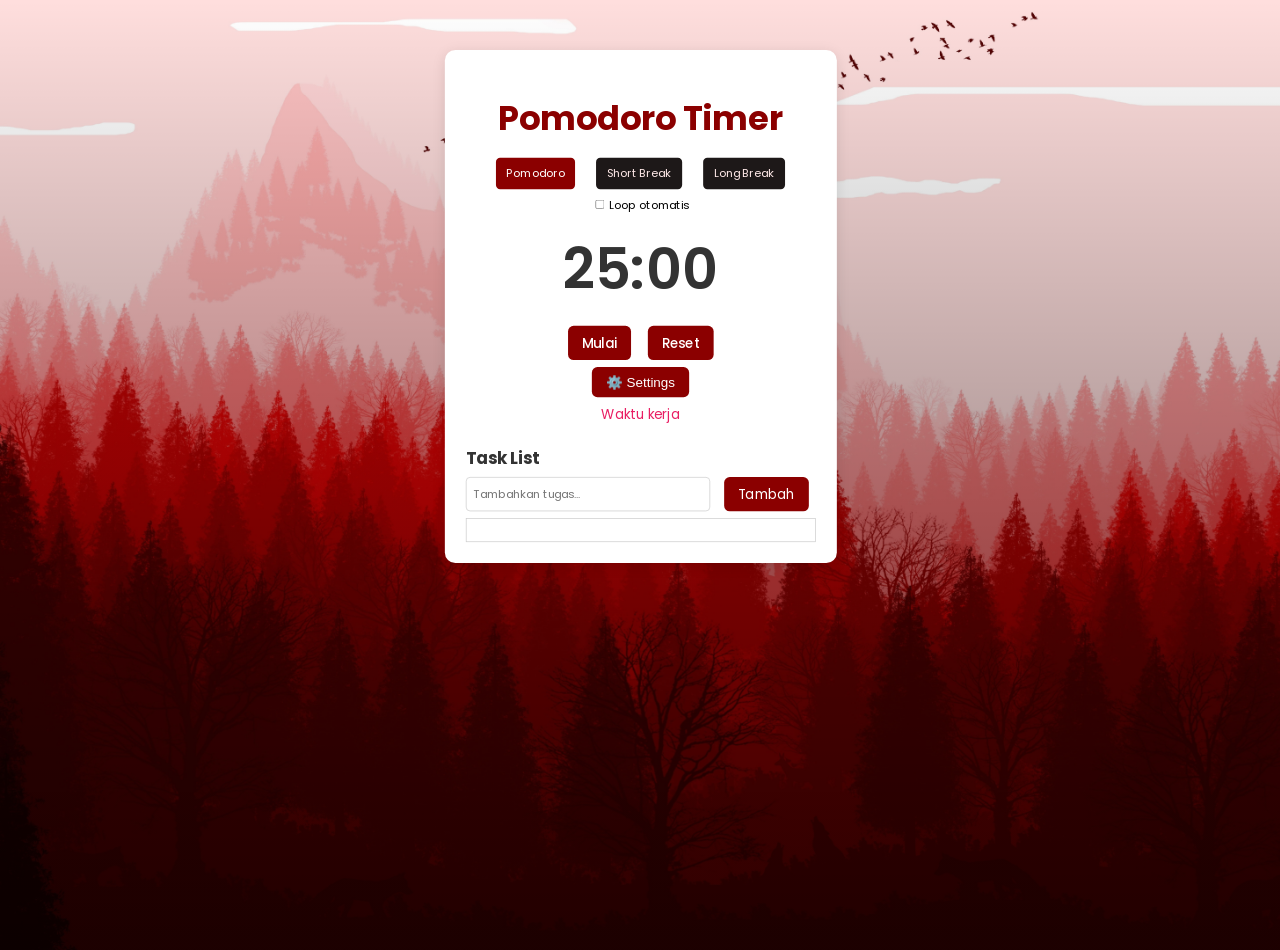
<file: program/index.html>
<!DOCTYPE html>
<html lang="id">
<head>
  <meta charset="UTF-8" />
  <meta name="viewport" content="width=device-width, initial-scale=1.0"/>
 <title>Pomodoro Timer</title>
 <link rel="stylesheet" href="style.css" />
 <link rel="preconnect" href="https://fonts.googleapis.com">
 <link rel="preconnect" href="https://fonts.gstatic.com" crossorigin>
 <link href="https://fonts.googleapis.com/css2?family=Poppins:ital,wght@0,100;0,200;0,300;0,400;0,500;0,600;0,700;0,800;0,900;1,100;1,200;1,300;1,400;1,500;1,600;1,700;1,800;1,900&display=swap" rel="stylesheet">

</head>
<body>

<div class="container-wrapper">
  <div class="container">
  <h1>Pomodoro Timer</h1>

  <div class="mode-buttons">
    <button onclick="setMode('pomodoro')" id="btn-pomodoro" class="active">Pomodoro</button>
    <button onclick="setMode('short')" id="btn-short">Short Break</button>
    <button onclick="setMode('long')" id="btn-long">Long Break</button>
  </div>

  <label class="loop-toggle">
    <input type="checkbox" id="loopMode" />
    Loop otomatis
  </label>

  <div class="timer" id="timer"></div>

  <div class="buttons">
    <button onclick="startTimer()" id="btn-mulai">Mulai</button>
    <button onclick="resetTimer()" id="btn-reset">Reset</button>
  </div>

  <button id="settingsBtn">⚙️ Settings</button>

  <div class="status" id="status">Siap mulai</div>
  <div class="checkmarks" id="checkmarks"></div>

  <div class="task-section">
  <h2>Task List</h2>
  <div class="task-input">
    <input type="text" id="taskInput" placeholder="Tambahkan tugas..." />
    <button onclick="addTask()">Tambah</button>
  </div>

  <div class="task-list-container">
    <ul id="taskList"></ul>
  </div>
  </div>
</div>

<!-- MODAL OVERLAY -->
  <div id="modalOverlay" class="modal-overlay" style="display: none;">
    <div class="modal-box">
      <h3>Atur Durasi Timer</h3>
      <label>Pomodoro (menit): <input type="number" id="pomodoroInput" value="25" min="1"></label><br>
      <label>Short Break (menit): <input type="number" id="shortInput" value="5" min="1"></label><br>
      <label>Long Break (menit): <input type="number" id="longInput" value="15" min="1"></label><br><br>
      <button id="saveSettings">Simpan</button>
      <button id="closeSettings">Tutup</button>
    </div>
  </div>
  
  <script src="script.js"></script>
</body>
</html>
</file>
<file: program/style.css>
body {
  font-family: 'Poppins', sans-serif;
  display: flex;
  flex-direction: column;
  align-items: center;
  padding-top: 50px;
  margin: 0;

  width: 100%;
  height: 100vh;
  background-image: linear-gradient(to top, rgba(0,0,0,0.6), rgba(0,0,0,0)),url(images/Background.jpg);
  background-size: cover;
  background-image: center;
}
h1 {
  font-size: 3rem;
  color: darkred;
  margin-bottom: 20px;
}

.container {
  background: #fff;
  padding: 30px;
  border-radius: 15px;
  box-shadow: 0 4px 20px rgba(0,0,0,0.1);
  max-width: 500px;
  width: 100%;
  text-align: center;
}

.container-wrapper {
  display: flex;               
  flex-direction: column;      
  align-items: center;
  transform: scale(0.7); 
  transform-origin: top center;
}

.task-section {
  margin-top: 30px;
  text-align: left;
}
.task-section h2 {
  font-size: 1.5rem;
  color: #333;
  margin-bottom: 10px;
}
.task-input {
  display: flex;
  gap: 10px;
  margin-bottom: 10px;
}
.task-input input {
  flex: 1;
  padding: 10px;
  font-size: 1rem;
  border: 1px solid #ccc;
  border-radius: 6px;
  font-family: 'Poppins', sans-serif;
}
.task-input button {
  font-family: 'Poppins', sans-serif;
}
#taskList {
  list-style: none;
  padding-left: 0;
}
#taskList li {
  display: flex;
  align-items: center;
  justify-content: space-between; /* ini buat geser logo hapus ke ujung kanan */
  padding: 8px 12px;
  background: #f0f0f0;
  margin-bottom: 6px;
  border-radius: 6px;
}

.task-list-container {
  max-height: 200px;
  overflow-y: auto;
  border: 1px solid #ccc;
  padding: 8px;
  margin-top: 10px;
}
.mode-buttons {
  display: flex;
  justify-content: center; /* ini buat button pomodoro short break dan long break di tengah*/
  gap: 10px;
  margin-bottom: 10px;
}
.mode-buttons button {
  padding: 10px 15px;
  font-size: 1rem;
  border: none;
  border-radius: 6px;
  cursor: pointer;
  background-color: rgb(29, 24, 24);
  color: #FEE8E7ff;
  transition: background-color 0.3s;
}
.mode-buttons button.active {
  background-color: darkred;
  color: white;
}
.loop-toggle {
  margin: 10px;
  font-size: 1rem;
}
.timer {
  font-size: 5rem;
  color: #333;
  margin: 20px 0;
}
.buttons {
  margin: 10px;
}
button {
  padding: 10px 20px;
  margin: 0 10px;
  font-size: 1.2rem;
  cursor: pointer;
  border: none;
  border-radius: 8px;
  background-color: darkred;
  color: white;
  transition: background-color 0.3s ease;
}
button:hover {
  background-color: darkred;
}
.status {
  font-size: 1.2rem;
  margin-top: 10px;
  color: #e91e63;
}
.checkmarks {
  font-size: 1.5rem;
  color: #4CAF50;
  margin-top: 10px;
}
#timer{
    font-family: 'Poppins', sans-serif;
    font-weight: 600;
}
#btn-pomodoro{
    font-family: 'Poppins', sans-serif;
    font-weight: 400;
}
#btn-short{
    font-family: 'Poppins', sans-serif;
    font-weight: 400;
}
#btn-long{
    font-family: 'Poppins', sans-serif;
    font-weight: 400;
}
#status{
    font-family: 'Poppins', sans-serif;
    font-weight: 400;
}
#btn-mulai{
    font-family: 'Poppins', sans-serif;
    font-weight: 500;
}
#btn-reset{
    font-family: 'Poppins', sans-serif;
    font-weight: 500;
}
.completed {
  text-decoration: line-through;
  color: #999;
}
/* Overlay latar belakang hitam transparan */
.modal-overlay {
  position: fixed;
  top: 0;
  left: 0;
  width: 100%;
  height: 100%;
  display: flex;
  align-items: center;
  justify-content: center;
  z-index: 999; /* pastikan di atas elemen lain */
}

/* Kotak modal */
.modal-box {
  background: #fff;
  padding: 20px 30px;
  border-radius: 12px;
  box-shadow: 0 10px 20px rgba(0, 0, 0, 0.25);
  max-width: 400px;
  width: 90%;
  text-align: center;
  font-size: large;
}

/* Tombol di modal */
.modal-box button {
  margin-top: 10px;
  padding: 8px 12px;
  border: none;
  background-color: #199457;
  color: white;
  border-radius: 6px;
  cursor: pointer;
  font-family: 'Poppins', sans-serif;
}

.modal-box button:hover {
  background-color: #156e5b;
}

#pomodoroInput {
  font-size: medium;
  padding: 2px;
}

#shortInput {
  font-size: medium;
  padding: 2px;
}

#longInput {
  font-size: medium;
  padding: 2px;
}
</file>
